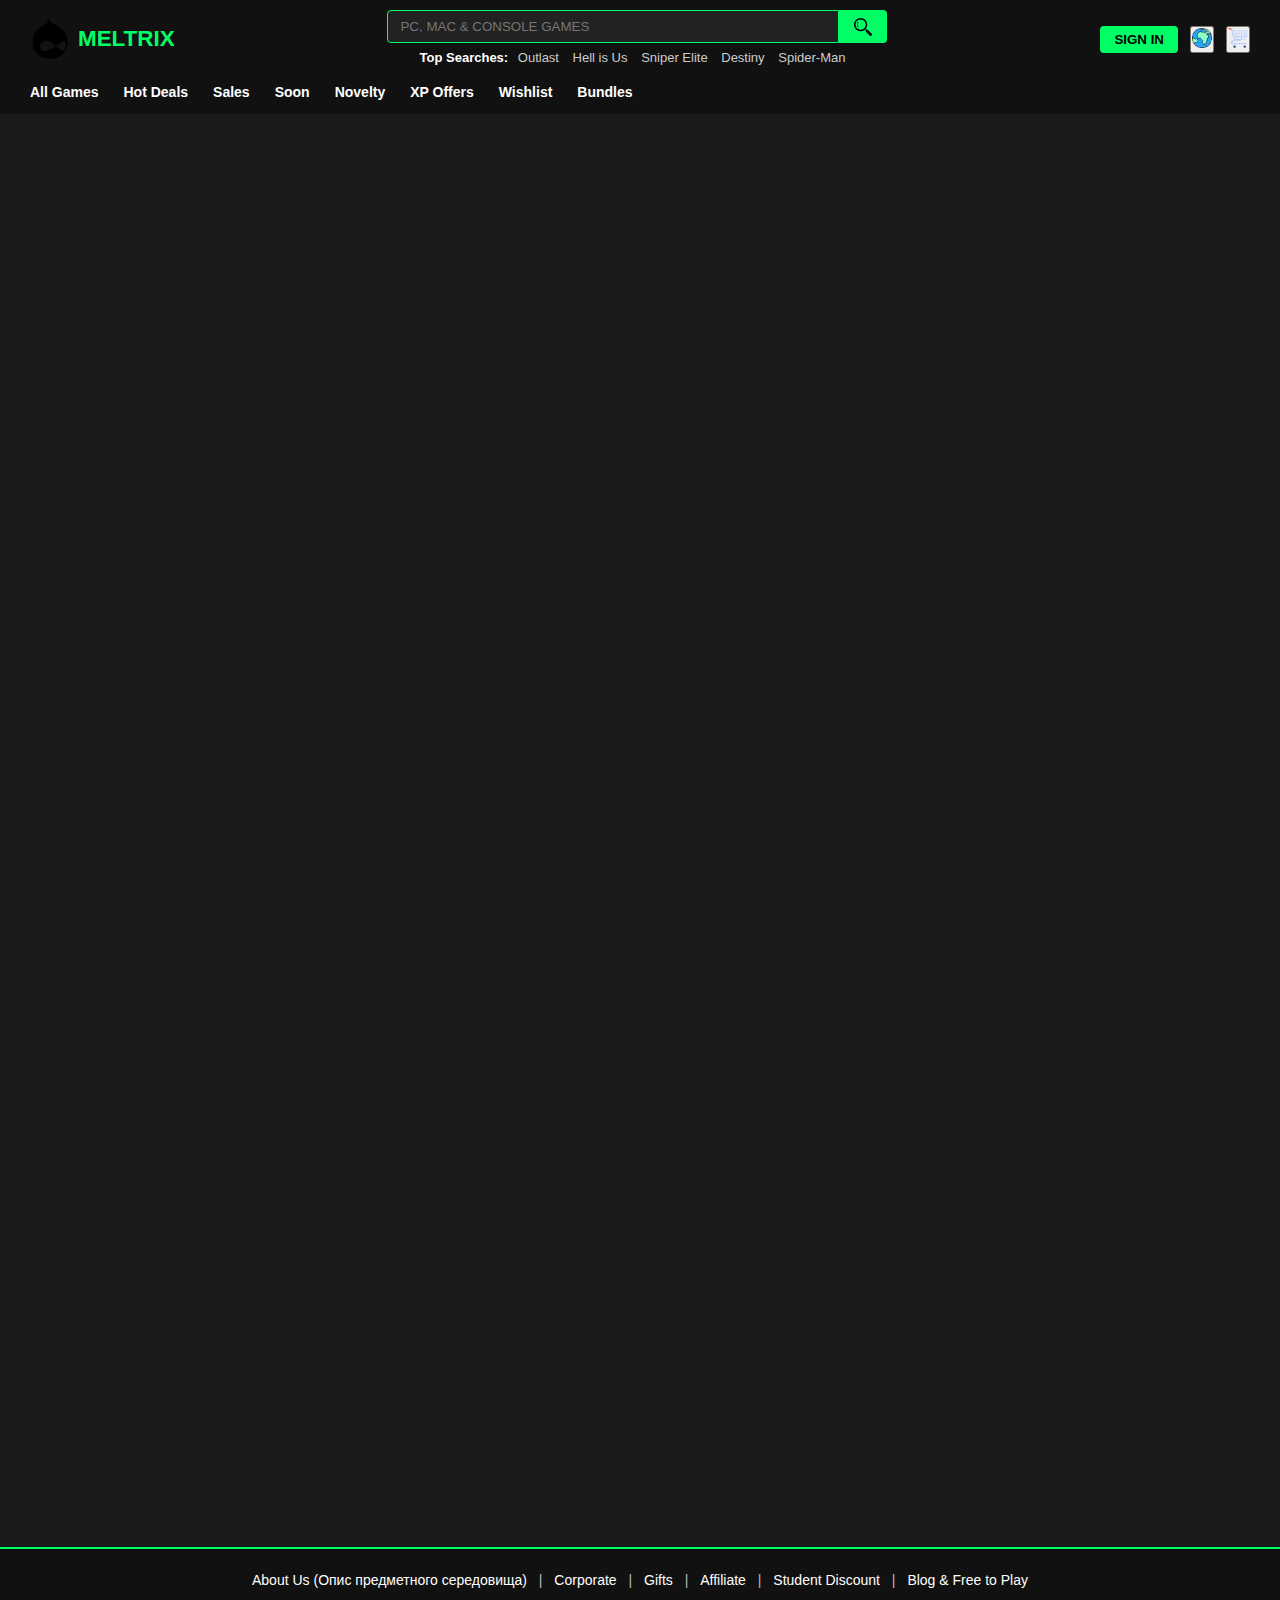
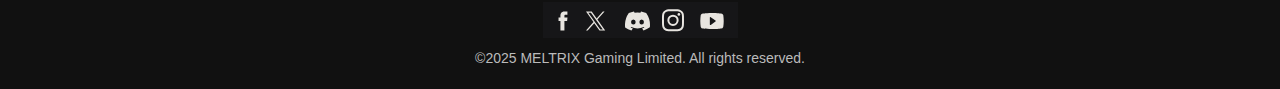
<file: index.html>
<!DOCTYPE html>
<html lang="uk">
<head>
  <meta charset="UTF-8">
  <meta name="viewport" content="width=device-width, initial-scale=1.0">
  <title>MELTRIX - PC, MAC & Console Games</title>
  <link rel="stylesheet" href="style.css">
</head>
<body>

<header class="header">
  <div class="top-bar">
    <!-- ЛОГО -->
    <div class="logo-area">
      <img src="Pics/LOGO.png" alt="MELTRIX Logo" class="logo-img">
      <div class="logo-text">MELTRIX</div>
    </div>

    <!-- ПОШУК -->
<div class="search-wrapper">
  <div class="search-bar">
    <input type="text" placeholder="PC, MAC & CONSOLE GAMES">
    <button class="btn-search">
      <img src="Pics/SEARCH.png" alt="Search">
    </button>
  </div>
  <div class="top-searches">
    <span>Top Searches:</span>
    <a href="#">Outlast</a>
    <a href="#">Hell is Us</a>
    <a href="#">Sniper Elite</a>
    <a href="#">Destiny</a>
    <a href="#">Spider-Man</a>
  </div>
</div>

    <!-- Дії -->
    <div class="header-actions">
      <button class="sign-in">SIGN IN</button>
      <button><img src="Pics/LANGUAGE.png" alt="Language"></button>
      <button><img src="Pics/PURCHASE.png" alt="Cart"></button>
    </div>
  </div>

  <!-- НАВІГАЦІЯ -->
<nav class="nav">
  <div class="burger-menu">
    <span></span>
    <span></span>
    <span></span>
  </div>

  <ul class="nav-links">
    <li><a href="#">All Games</a></li>
    <li><a href="#">Hot Deals</a></li>
    <li><a href="#">Sales</a></li>
    <li><a href="#">Soon</a></li>
    <li><a href="#">Novelty</a></li>
    <li><a href="#">XP Offers</a></li>
    <li><a href="#">Wishlist</a></li>
    <li><a href="#">Bundles</a></li>
  </ul>
</nav>
</header>

<main>
  <!-- SHOP BY PUBLISHER -->
<section class="publishers">
  <div class="section-header">
    <h2>SHOP BY PUBLISHER</h2>
    <button class="view-all">VIEW ALL</button>
  </div>

  <div class="carousel">
    <button class="carousel-btn left">❮</button>
    <div class="carousel-track">
      <div class="publisher-card"><img src="Pics/shop_by_publisher/Bethesda.png" alt="Bethesda"></div>
      <div class="publisher-card"><img src="Pics/shop_by_publisher/Annapurna.png" alt="Annapurna"></div>
      <div class="publisher-card"><img src="Pics/shop_by_publisher/Warner_Bros..png" alt="Warner Bros"></div>
      <div class="publisher-card"><img src="Pics/shop_by_publisher/Play_Station.png" alt="Play Station"></div>
      <div class="publisher-card"><img src="Pics/shop_by_publisher/Square_Enix.png" alt="Square Enix"></div>
      <div class="publisher-card"><img src="Pics/shop_by_publisher/Team17.png" alt="Team17"></div>
      <div class="publisher-card"><img src="Pics/shop_by_publisher/ThqNordic.png" alt="ThqNordic"></div>
      <div class="publisher-card"><img src="Pics/shop_by_publisher/Ubisoft.png" alt="Ubisoft"></div>
      <div class="publisher-card"><img src="Pics/shop_by_publisher/2K.png" alt="2K"></div>
    </div>
    <button class="carousel-btn right">❯</button>
  </div>
</section>

<!-- SHOP BY GENRE -->
<section class="genres">
  <div class="section-header">
    <h2>SHOP BY GENRE</h2>
    <button class="view-all">VIEW ALL</button>
  </div>

  <div class="carousel">
    <button class="carousel-btn left">❮</button>
    <div class="carousel-track">
      <div class="genres-card"><img src="Pics/shop_by_genre/action.png" alt="Action"></div>
      <div class="genres-card"><img src="Pics/shop_by_genre/adventure.png" alt="Adventure"></div>
      <div class="genres-card"><img src="Pics/shop_by_genre/casual.png" alt="Casual"></div>
      <div class="genres-card"><img src="Pics/shop_by_genre/indie.png" alt="Indie"></div>
      <div class="genres-card"><img src="Pics/shop_by_genre/rpg.png" alt="RPG"></div>
      <div class="genres-card"><img src="Pics/shop_by_genre/shooter.png" alt="Shooter"></div>
      <div class="genres-card"><img src="Pics/shop_by_genre/simulation.png" alt="Simulation"></div>
      <div class="genres-card"><img src="Pics/shop_by_genre/strategy.png" alt="Strategy"></div>
      <div class="genres-card"><img src="Pics/shop_by_genre/vr.png" alt="VR"></div>
    </div>
    <button class="carousel-btn right">❯</button>
  </div>
</section>

  <!-- GAMES ON SALE -->
<section class="games-sale">
  <div class="section-header">
    <h2>GAMES ON SALE</h2>
    <button class="view-all">VIEW ALL</button>
  </div>

  <div class="games-grid">
    <!-- Game 1 -->
    <div class="game-card">
      <div class="game-img">
        <img src="Pics/shop_by_sale/Whiskerwood.png" alt="Whiskerwood">
        <span class="discount">-20%</span>
      </div>
      <div class="game-info">
        <p class="price"><span class="old-price">2399₴</span> <span class="new-price">1919₴</span></p>
      </div>
      <div class="game-actions">
        <button class="btn-cart">🛒 ADD TO CART</button>
        <button class="btn-fav">♡</button>
      </div>
    </div>

    <!-- Game 2 -->
    <div class="game-card">
      <div class="game-img">
        <img src="Pics/shop_by_sale/Wreckreation.png" alt="Wreckreation">
        <span class="discount">-10%</span>
      </div>
      <div class="game-info">
        <p class="price"><span class="old-price">740₴</span> <span class="new-price">666₴</span></p>
      </div>
      <div class="game-actions">
        <button class="btn-cart">🛒 ADD TO CART</button>
        <button class="btn-fav">♡</button>
      </div>
    </div>

    <!-- Game 3 -->
    <div class="game-card">
      <div class="game-img">
        <img src="Pics/shop_by_sale/Super_fantasy_kingdom!.png" alt="Super Fantasy Kingdom">
      </div>
      <div class="game-info">
        <p class="price"><span class="new-price">2199₴</span></p>
      </div>
      <div class="game-actions">
        <button class="btn-cart">🛒 ADD TO CART</button>
        <button class="btn-fav">♡</button>
      </div>
    </div>

    <!-- Game 4 -->
    <div class="game-card">
      <div class="game-img">
        <img src="Pics/shop_by_sale/Tormented_souls_II.png" alt="Tormented Souls 2">
      </div>
      <div class="game-info">
        <p class="price"><span class="new-price">849₴</span></p>
      </div>
      <div class="game-actions">
        <button class="btn-cart">🛒 ADD TO CART</button>
        <button class="btn-fav">♡</button>
      </div>
    </div>
  </div>
</section>

  <!-- MORE CATEGORIES -->
<section class="more-categories">
  <h2>MORE CATEGORIES</h2>
  <div class="categories-grid">
    <button class="category-btn">FRANCHISE</button>
    <button class="category-btn">DRM</button>
    <button class="category-btn">PLATFORM</button>
    <button class="category-btn">COMING SOON</button>
    <button class="category-btn">NEW RELEASE</button>
    <button class="category-btn">STEAM DECK VERIFIED</button>
    <button class="category-btn">GREEN ROOM</button>
    <button class="category-btn">GENRES</button>
    <button class="category-btn">PROMOS</button>
    <button class="category-btn">SURVIVAL</button>
  </div>
</section>

<!-- VIEW ALL GAMES -->
<section class="view-all-games-section">
  <div class="games-background">
    <button class="view-all-main">VIEW ALL GAMES</button>
  </div>
</section>
</main>

<footer class="footer">
  <div class="footer-links">
    <a href="about.html">About Us (Опис предметного середовища)</a> | 
    <a href="#">Corporate</a> | 
    <a href="#">Gifts</a> | 
    <a href="#">Affiliate</a> | 
    <a href="#">Student Discount</a> | 
    <a href="#">Blog & Free to Play</a>
  </div>
  <div class="socials">
    <span><img src="Pics/SOCIAL.png" alt="socials"></span>
  </div>
  <p>©2025 MELTRIX Gaming Limited. All rights reserved.</p>
</footer>

<!-- ФОРМА -->
<div id="form-modal" class="form-modal">
  <form class="signin-form">
    <h2>Sign In / Register</h2>
    <label>Email:</label>
    <input type="email" required>
    <label>Password:</label>
    <input type="password" required>
    <button type="submit">Login</button>
    <button type="button" onclick="document.getElementById('form-modal').style.display='none'">Close</button>
  </form>
</div>


<script src="script.js"></script>
</body>
</html>
</file>
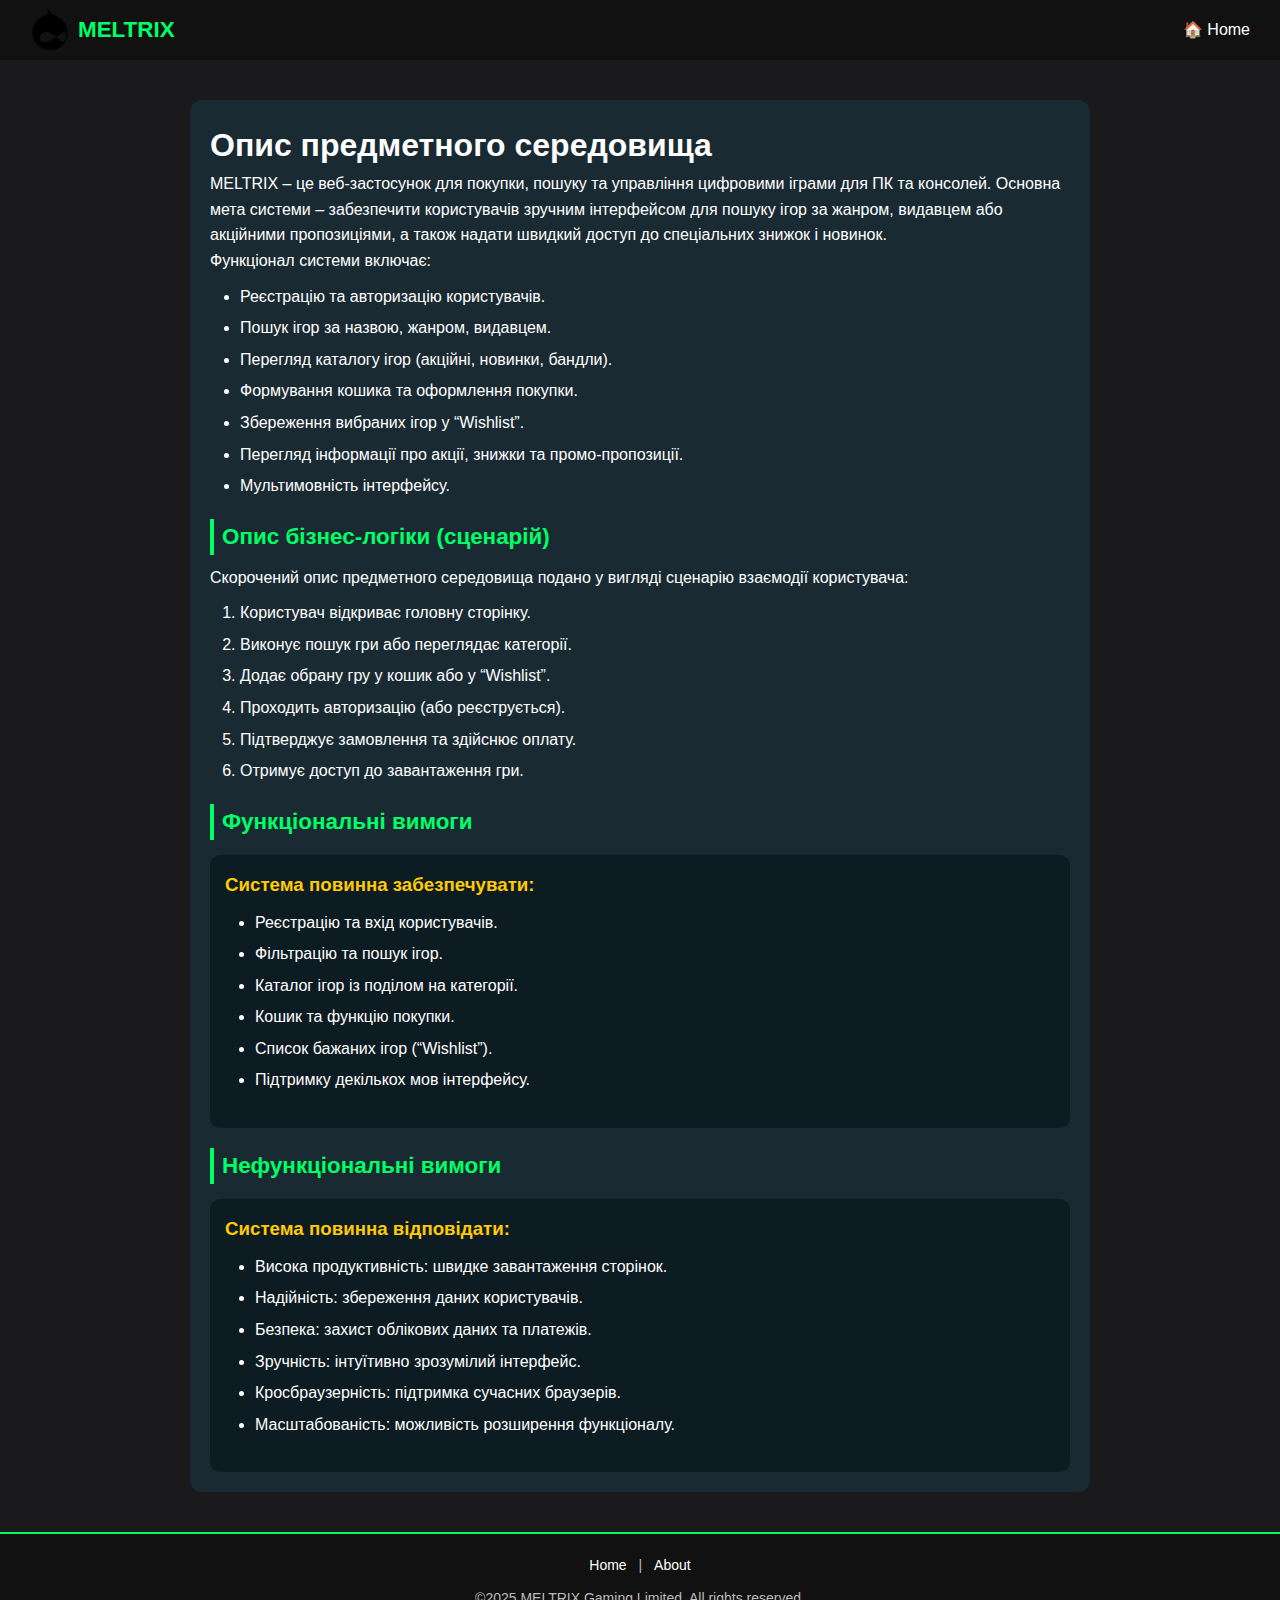
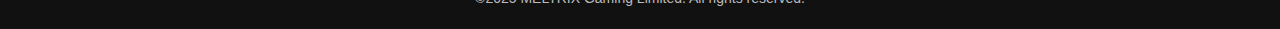
<file: about.html>
<!DOCTYPE html>
<html lang="uk">
<head>
  <meta charset="UTF-8">
  <meta name="viewport" content="width=device-width, initial-scale=1.0">
  <title>About MELTRIX</title>
  <link rel="stylesheet" href="style.css">
  <style>
    .about-container {
      max-width: 900px;
      margin: 40px auto;
      padding: 20px;
      background: #1a2a33;
      border-radius: 12px;
      color: white;
      line-height: 1.6;
    }
    .about-container h2 {
      color: #00ff66;
      margin-top: 20px;
    }
    .about-container ul, .about-container ol {
      margin: 10px 0 20px 30px;
    }
    .about-container li {
      margin-bottom: 6px;
    }
    .requirements {
      background: #0d1b22;
      padding: 15px;
      border-radius: 10px;
      margin-top: 15px;
    }
    .requirements h3 {
      color: #ffcc00;
    }
  </style>
</head>
<body>
<header class="header">
  <div class="top-bar">
    <div class="logo-area">
      <img src="Pics/LOGO.png" alt="MELTRIX Logo" class="logo-img">
      <div class="logo-text">MELTRIX</div>
    </div>
    <div class="header-actions">
      <a href="index.html" class="btn-action">🏠 Home</a>
    </div>
  </div>
</header>

<main>
  <div class="about-container">
    <h1>Опис предметного середовища</h1>
    <p>
      MELTRIX – це веб-застосунок для покупки, пошуку та управління цифровими іграми 
      для ПК та консолей. Основна мета системи – забезпечити користувачів зручним 
      інтерфейсом для пошуку ігор за жанром, видавцем або акційними пропозиціями, 
      а також надати швидкий доступ до спеціальних знижок і новинок.
    </p>
    <p>Функціонал системи включає:</p>
    <ul>
      <li>Реєстрацію та авторизацію користувачів.</li>
      <li>Пошук ігор за назвою, жанром, видавцем.</li>
      <li>Перегляд каталогу ігор (акційні, новинки, бандли).</li>
      <li>Формування кошика та оформлення покупки.</li>
      <li>Збереження вибраних ігор у “Wishlist”.</li>
      <li>Перегляд інформації про акції, знижки та промо-пропозиції.</li>
      <li>Мультимовність інтерфейсу.</li>
    </ul>

    <h2>Опис бізнес-логіки (сценарій)</h2>
    <p>Скорочений опис предметного середовища подано у вигляді сценарію взаємодії користувача:</p>
    <ol>
      <li>Користувач відкриває головну сторінку.</li>
      <li>Виконує пошук гри або переглядає категорії.</li>
      <li>Додає обрану гру у кошик або у “Wishlist”.</li>
      <li>Проходить авторизацію (або реєструється).</li>
      <li>Підтверджує замовлення та здійснює оплату.</li>
      <li>Отримує доступ до завантаження гри.</li>
    </ol>

    <h2>Функціональні вимоги</h2>
    <div class="requirements">
      <h3>Система повинна забезпечувати:</h3>
      <ul>
        <li>Реєстрацію та вхід користувачів.</li>
        <li>Фільтрацію та пошук ігор.</li>
        <li>Каталог ігор із поділом на категорії.</li>
        <li>Кошик та функцію покупки.</li>
        <li>Список бажаних ігор (“Wishlist”).</li>
        <li>Підтримку декількох мов інтерфейсу.</li>
      </ul>
    </div>

    <h2>Нефункціональні вимоги</h2>
    <div class="requirements">
      <h3>Система повинна відповідати:</h3>
      <ul>
        <li>Висока продуктивність: швидке завантаження сторінок.</li>
        <li>Надійність: збереження даних користувачів.</li>
        <li>Безпека: захист облікових даних та платежів.</li>
        <li>Зручність: інтуїтивно зрозумілий інтерфейс.</li>
        <li>Кросбраузерність: підтримка сучасних браузерів.</li>
        <li>Масштабованість: можливість розширення функціоналу.</li>
      </ul>
    </div>
  </div>
</main>

<footer class="footer">
  <div class="footer-links">
    <a href="index.html">Home</a> | 
    <a href="about.html">About</a>
  </div>
  <p>©2025 MELTRIX Gaming Limited. All rights reserved.</p>
</footer>
</body>
</html>
</file>
<file: style.css>
/* ===== УНІВЕРСАЛЬНІ СТИЛІ ===== */
* {
  margin: 0;
  padding: 0;
  box-sizing: border-box;
}

body {
  font-family: "Segoe UI", Arial, sans-serif;
  background: #1a1a1d;
  color: #fff;
  line-height: 1.6;
}

a {
  text-decoration: none;
  color: #fff;
  transition: color 0.3s;
}
a:hover {
  color: #00ff66;
}

/* ===== HEADER ===== */
.header {
  background: #111;
  padding: 10px 30px;
  display: flex;
  flex-direction: column;
  gap: 10px;
}

/* Верхня панель */
.top-bar {
  display: flex;
  justify-content: space-between;
  align-items: center;
  gap: 20px;
}

/* Лого */
.logo-area {
  display: flex;
  align-items: center;
  gap: 8px;
  cursor: pointer;
}
.logo-img {
  width: 40px;
  height: 40px;
}
.logo-text {
  font-size: 22px;
  font-weight: bold;
  color: #00ff66;
}

/* Пошук */
.search-wrapper {
  flex: 1;
  display: flex;
  flex-direction: column;
  align-items: center;
}
.search-bar {
  display: flex;
  width: 100%;
  max-width: 500px;
}
.search-bar input {
  flex: 1;
  padding: 8px 12px;
  border: 1px solid #00ff66;
  border-radius: 4px 0 0 4px;
  background: #222;
  color: #fff;
}
.search-bar input:focus {
  outline: 2px solid #00ff66;
}
.btn-search {
  background: #00ff66;
  border: none;
  padding: 0 15px;
  border-radius: 0 4px 4px 0;
  cursor: pointer;
  display: flex;
  align-items: center;
  justify-content: center;
}
.btn-search img {
  width: 18px;
  height: 18px;
}

/* Top Searches */
.top-searches {
  margin-top: 5px;
  font-size: 13px;
  color: #bbb;
}
.top-searches span {
  margin-right: 6px;
  color: #fff;
  font-weight: bold;
}
.top-searches a {
  margin-right: 10px;
  color: #ccc;
}
.top-searches a:hover {
  color: #00ff66;
}

/* Навігація */
.nav ul {
  display: flex;
  gap: 25px;
  list-style: none;
}
.nav ul li {
  position: relative;
}
.nav ul li a {
  font-size: 14px;
  font-weight: bold;
}
.nav ul li a:hover {
  color: #00ff66;
}

/* Багаторівневий список (приклад dropdown) */
.nav ul li ul {
  display: none;
  position: absolute;
  top: 25px;
  left: 0;
  background: #222;
  padding: 10px;
  border: 1px solid #00ff66;
  border-radius: 6px;
  list-style: none;
}
.nav ul li:hover ul {
  display: block;
}
.nav ul li ul li {
  margin: 5px 0;
}

/* Дії справа */
.header-actions {
  display: flex;
  align-items: center;
  gap: 12px;
}
.sign-in {
  background: #00ff66;
  border: none;
  padding: 6px 14px;
  font-weight: bold;
  border-radius: 4px;
  cursor: pointer;
  transition: background 0.3s;
}
.sign-in:hover {
  background: #00cc55;
}
.header-actions img {
  width: 20px;
  height: 20px;
  cursor: pointer;
}

/* ===== MAIN ===== */
main {
  max-width: 1200px;
  margin: 20px auto;
  padding: 0 20px;
}

h2 {
  margin: 20px 0 10px;
  font-size: 18px;
  color: #00ff66;
  border-left: 4px solid #00ff66;
  padding-left: 8px;
}

/* Таблиці */
.data-table {
  width: 100%;
  border-collapse: collapse;
  margin-bottom: 20px;
}
.data-table td {
  background: #222;
  padding: 20px;
  font-weight: bold;
  border: 1px solid #333;
  transition: background 0.3s, transform 0.2s;
}
.data-table td:hover {
  background: #333;
  transform: scale(1.05);
}

/* Кнопки */
.view-all {
  background: #00ff66;
  border: none;
  padding: 10px 20px;
  border-radius: 6px;
  font-weight: bold;
  cursor: pointer;
}
.view-all:hover {
  background: #00cc55;
}

/* ===== FOOTER ===== */
.footer {
  background: #111;
  padding: 20px;
  text-align: center;
  font-size: 14px;
  color: #bbb;
  border-top: 2px solid #00ff66;
}
.footer-links {
  margin-bottom: 10px;
}
.footer-links a {
  margin: 0 8px;
}
.footer-links a:hover {
  color: #00ff66;
}
.socials span {
  margin: 0 8px;
  cursor: pointer;
  font-size: 18px;
}
.socials span:hover {
  color: #00ff66;
}

/* ===== ФОРМА (Modal) ===== */
#form-modal {
  display: none;
}
.signin-form {
  background: #222;
  border: 2px solid #00ff66;
  padding: 20px;
  border-radius: 10px;
}
.signin-form h2 {
  text-align: center;
  margin-bottom: 15px;
}
.signin-form input {
  width: 100%;
  padding: 10px;
  margin: 8px 0;
  border: 1px solid #333;
  border-radius: 6px;
  background: #111;
  color: #fff;
}
.signin-form input:focus {
  outline: 2px solid #00ff66;
}
.signin-form button {
  width: 100%;
  padding: 10px;
  background: #00ff66;
  border: none;
  border-radius: 6px;
  cursor: pointer;
  font-weight: bold;
  margin-top: 8px;
}
.signin-form button:hover {
  background: #00cc55;
}

/* === SHOP BY PUBLISHER (carousel) === */
.section-header {
  display: flex;
  justify-content: space-between;
  align-items: center;
}

.carousel {
  position: relative;
  overflow: hidden;
  margin-top: 10px;
}

.carousel-track {
  display: flex;
  gap: 20px;
  overflow-x: auto;
  scroll-behavior: smooth;
  scrollbar-width: none;
}
.carousel-track::-webkit-scrollbar {
  display: none;
}

.publisher-card {
  min-width: 250px;
  height: 150px;
  border-radius: 10px;
  overflow: hidden;
  flex-shrink: 0;
  transition: transform 0.3s, box-shadow 0.3s;
}
.publisher-card img {
  width: 100%;
  height: 100%;
  object-fit: cover;
}
.publisher-card:hover {
  transform: scale(1.05);
  box-shadow: 0 0 15px #00ff66;
}

.genres-card {
  min-width: 250px;
  height: 150px;
  border-radius: 10px;
  overflow: hidden;
  flex-shrink: 0;
  transition: transform 0.3s, box-shadow 0.3s;
}
.genres-card img {
  width: 100%;
  height: 100%;
  object-fit: cover;
}
.genres-card:hover {
  transform: scale(1.05);
  box-shadow: 0 0 15px #00ff66;
}

/* Кнопки гортання */
.carousel-btn {
  position: absolute;
  top: 50%;
  transform: translateY(-50%);
  background: rgba(0, 0, 0, 0.5);
  border: none;
  color: #fff;
  font-size: 28px;
  cursor: pointer;
  padding: 10px;
  border-radius: 50%;
  transition: background 0.3s;
  z-index: 10;
}
.carousel-btn:hover {
  background: rgba(0, 255, 102, 0.8);
}
.carousel-btn.left {
  left: 5px;
}
.carousel-btn.right {
  right: 5px;
}

/* Адаптивність */
@media (max-width: 768px) {
  .publisher-card {
    min-width: 180px;
    height: 120px;
  }
  .genres-card {
    min-width: 180px;
    height: 120px;
  }
}
@media (max-width: 480px) {
  .publisher-card {
    min-width: 150px;
    height: 100px;
  }
  .genres-card {
    min-width: 150px;
    height: 100px;
  }
  .carousel-btn {
    font-size: 22px;
    padding: 6px;
  }
}

/* === GAMES ON SALE === */
.games-sale {
  margin-top: 40px;
}

.games-grid {
  display: grid;
  grid-template-columns: repeat(auto-fit, minmax(260px, 1fr));
  gap: 20px;
  margin-top: 15px;
}

.game-card {
  background: #222;
  border-radius: 10px;
  overflow: hidden;
  display: flex;
  flex-direction: column;
  transition: transform 0.3s, box-shadow 0.3s;
}
.game-card:hover {
  transform: translateY(-5px);
  box-shadow: 0 0 15px #00ff66;
}

.game-img {
  position: relative;
  height: 200px;
}
.game-img img {
  width: 100%;
  height: 100%;
  object-fit: cover;
}
.discount {
  position: absolute;
  top: 10px;
  left: 10px;
  background: #ff3333;
  color: #fff;
  padding: 4px 8px;
  font-weight: bold;
  border-radius: 4px;
  font-size: 14px;
}

.game-info {
  padding: 10px;
  display: flex;
  justify-content: space-between;
  align-items: center;
}
.price {
  font-weight: bold;
}
.old-price {
  text-decoration: line-through;
  color: #888;
  margin-right: 6px;
}
.new-price {
  color: #00ff66;
}

/* Дії під карткою */
.game-actions {
  display: flex;
  justify-content: space-between;
  border-top: 1px solid #333;
  background: #111;
}
.btn-cart {
  flex: 1;
  background: transparent;
  color: #fff;
  border: none;
  padding: 10px;
  cursor: pointer;
  font-weight: bold;
  transition: background 0.3s;
}
.btn-cart:hover {
  background: #00ff66;
  color: #000;
}
.btn-fav {
  background: transparent;
  border: none;
  color: #fff;
  font-size: 18px;
  width: 50px;
  cursor: pointer;
  transition: color 0.3s;
}
.btn-fav:hover {
  color: #ff3333;
}

/* Адаптивність */
@media (max-width: 768px) {
  .game-img {
    height: 130px;
  }
}
@media (max-width: 480px) {
  .game-img {
    height: 120px;
  }
  .btn-cart {
    font-size: 13px;
  }
}

/* === MORE CATEGORIES === */
.more-categories {
  margin-top: 50px;
  text-align: left;
}
.more-categories h2 {
  font-size: 1.6em;
  margin-bottom: 15px;
}

.categories-grid {
  display: grid;
  grid-template-columns: repeat(auto-fit, minmax(220px, 1fr));
  gap: 15px;
}

.category-btn {
  background: #111;
  color: #fff;
  border: none;
  border-radius: 10px;
  padding: 18px 10px;
  font-size: 1rem;
  font-weight: 700;
  text-transform: uppercase;
  cursor: pointer;
  transition: background 0.3s, transform 0.3s;
}
.category-btn:hover {
  background: #00ff66;
  color: #000;
  transform: translateY(-3px);
}
.category-btn.active {
  background: #00ff66;
  color: #000;
}

/* === VIEW ALL GAMES SECTION === */
.view-all-games-section {
  margin-top: 40px;
  border-radius: 12px;
  overflow: hidden;
  position: relative;
}

/* Зображення як фон */
.games-background {
  background: url("Pics/Colage.png") center/cover no-repeat;
  height: 180px;
  display: flex;
  justify-content: center;
  align-items: center;
  position: relative;
}

/* Напівпрозорий шар для затемнення */
.games-background::before {
  content: "";
  position: absolute;
  inset: 0;
  background: rgba(0, 0, 0, 0.6);
}

/* Кнопка */
.view-all-main {
  position: relative; /* щоб бути над затемненням */
  z-index: 2;
  background: #00ff66;
  color: #000;
  font-weight: bold;
  border: none;
  padding: 14px 40px;
  font-size: 1.1rem;
  border-radius: 6px;
  cursor: pointer;
  transition: background 0.3s, transform 0.3s;
}
.view-all-main:hover {
  background: #00cc55;
  transform: scale(1.05);
}

/* Адаптивність */
@media (max-width: 768px) {
  .games-background {
    height: 140px;
  }
  .view-all-main {
    font-size: 1rem;
    padding: 12px 30px;
  }
}
@media (max-width: 480px) {
  .games-background {
    height: 120px;
  }
}

/* === BURGER MENU === */
.burger-menu {
  display: none;
  flex-direction: column;
  justify-content: center;
  cursor: pointer;
  width: 2.5rem;
  height: 2rem;
  gap: 0.4rem;
  z-index: 20;
}
.burger-menu span {
  display: block;
  width: 100%;
  height: 0.3rem;
  background: #00ff66;
  border-radius: 5px;
  transition: all 0.4s ease;
}

/* Активний стан (анімована іконка Х) */
.burger-menu.active span:nth-child(1) {
  transform: rotate(45deg) translate(5px, 5px);
}
.burger-menu.active span:nth-child(2) {
  opacity: 0;
}
.burger-menu.active span:nth-child(3) {
  transform: rotate(-45deg) translate(6px, -6px);
}

/* Адаптація навігації */
@media (max-width: 768px) {
  .nav {
    position: relative;
  }

  .burger-menu {
    display: flex;
  }

  .nav-links {
    position: absolute;
    top: 100%;
    left: 0;
    width: 100vw;
    background: rgba(17, 17, 17, 0.97);
    flex-direction: column;
    gap: 1.5rem;
    padding: 2rem 0;
    align-items: center;
    display: none;
    animation: slideDown 0.4s ease forwards;
  }

  .nav-links.active {
    display: flex;
  }

  .nav-links li a {
    font-size: 1.1rem;
  }
}

/* === АНІМАЦІЇ === */
@keyframes fadeIn {
  0% {
    opacity: 0;
    transform: translateY(1rem);
  }
  100% {
    opacity: 1;
    transform: translateY(0);
  }
}

@keyframes slideDown {
  from {
    opacity: 0;
    transform: translateY(-1rem);
  }
  to {
    opacity: 1;
    transform: translateY(0);
  }
}

/* Плавна поява головних секцій */
main section {
  animation: fadeIn 0.8s ease forwards;
  opacity: 0;
}
main section:nth-child(1) {
  animation-delay: 0.1s;
}
main section:nth-child(2) {
  animation-delay: 0.2s;
}
main section:nth-child(3) {
  animation-delay: 0.3s;
}
main section:nth-child(4) {
  animation-delay: 0.4s;
}
main section:nth-child(5) {
  animation-delay: 0.5s;
}
main section:nth-child(6) {
  animation-delay: 0.6s;
}

/* === ВІДНОСНІ ОДИНИЦІ === */
body {
  font-size: 1rem; /* базова одиниця */
}
h2 {
  font-size: 1.4rem;
}
.logo-img {
  width: 2.5rem;
  height: 2.5rem;
}
.logo-text {
  font-size: 1.4rem;
}
.view-all-main {
  padding: 1rem 2.5rem;
  font-size: 1.1rem;
}
.games-background {
  height: 30vh; /* замість px */
}
</file>
